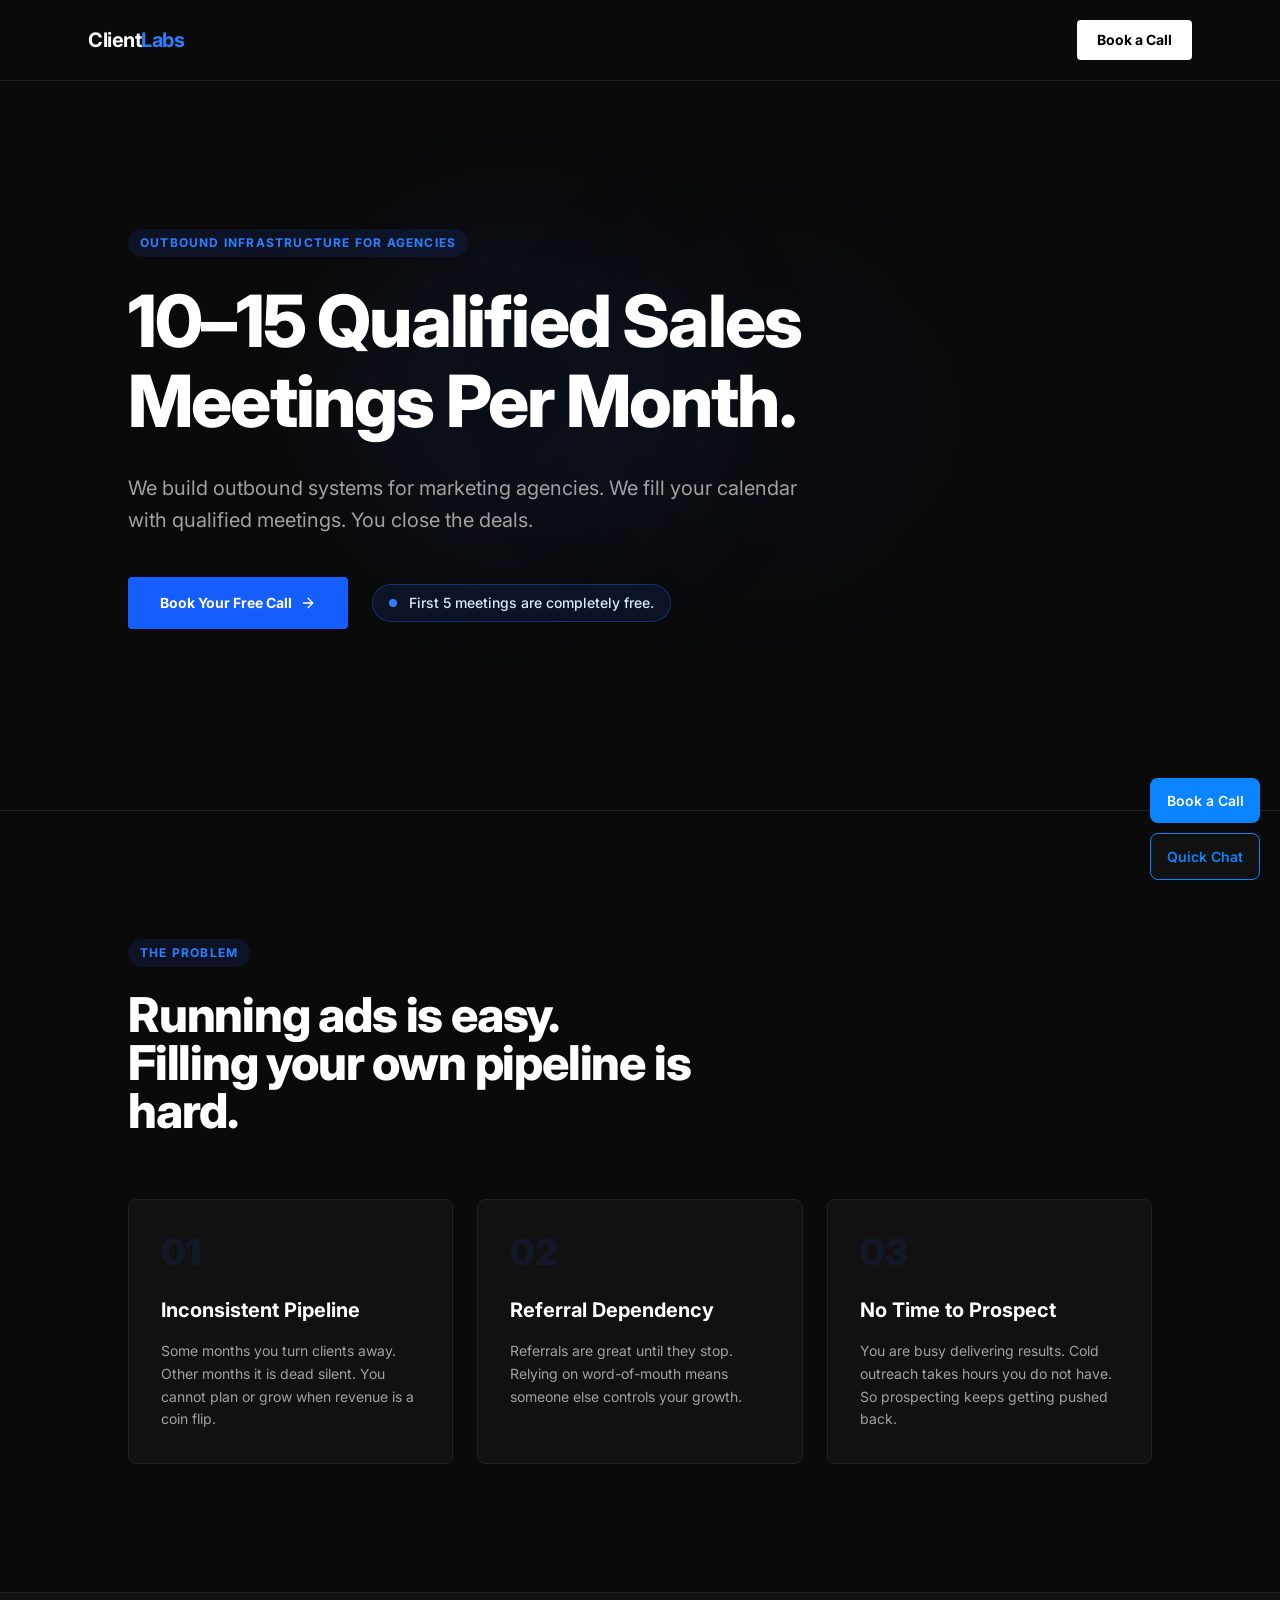
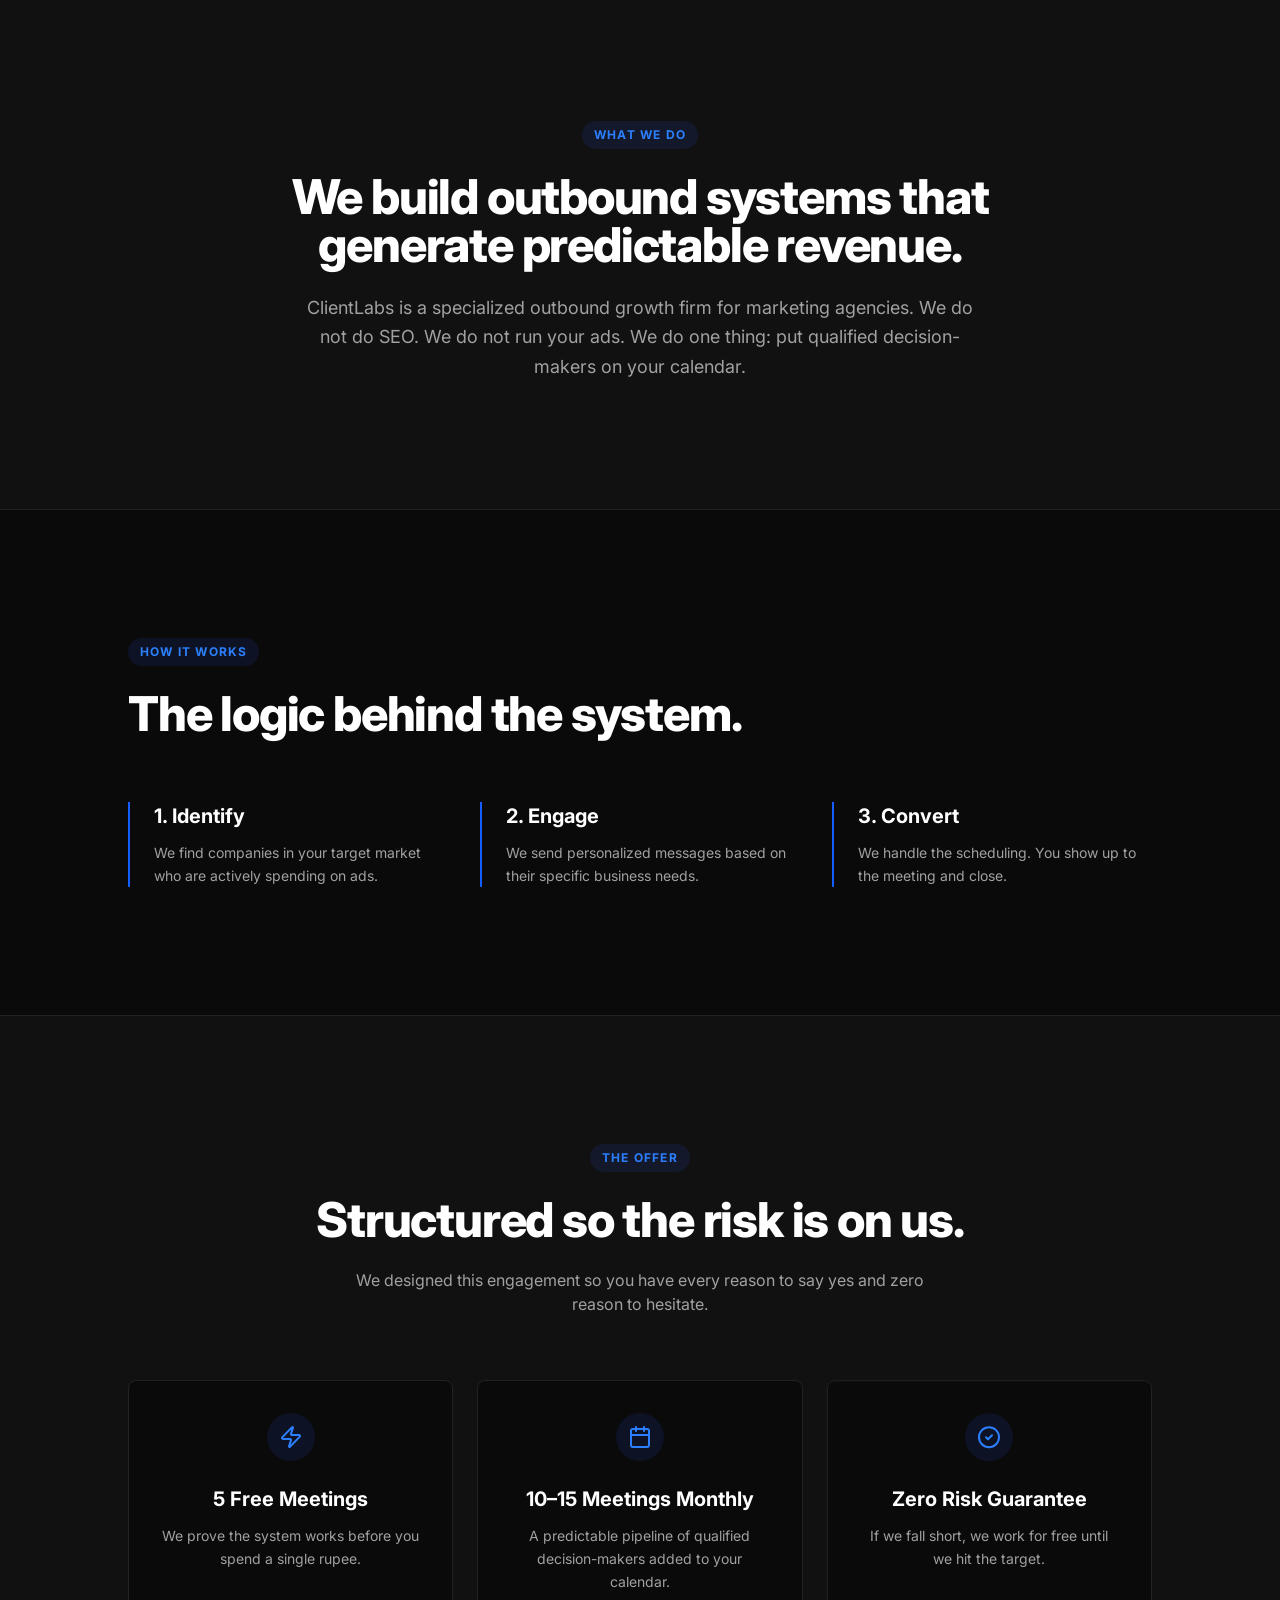
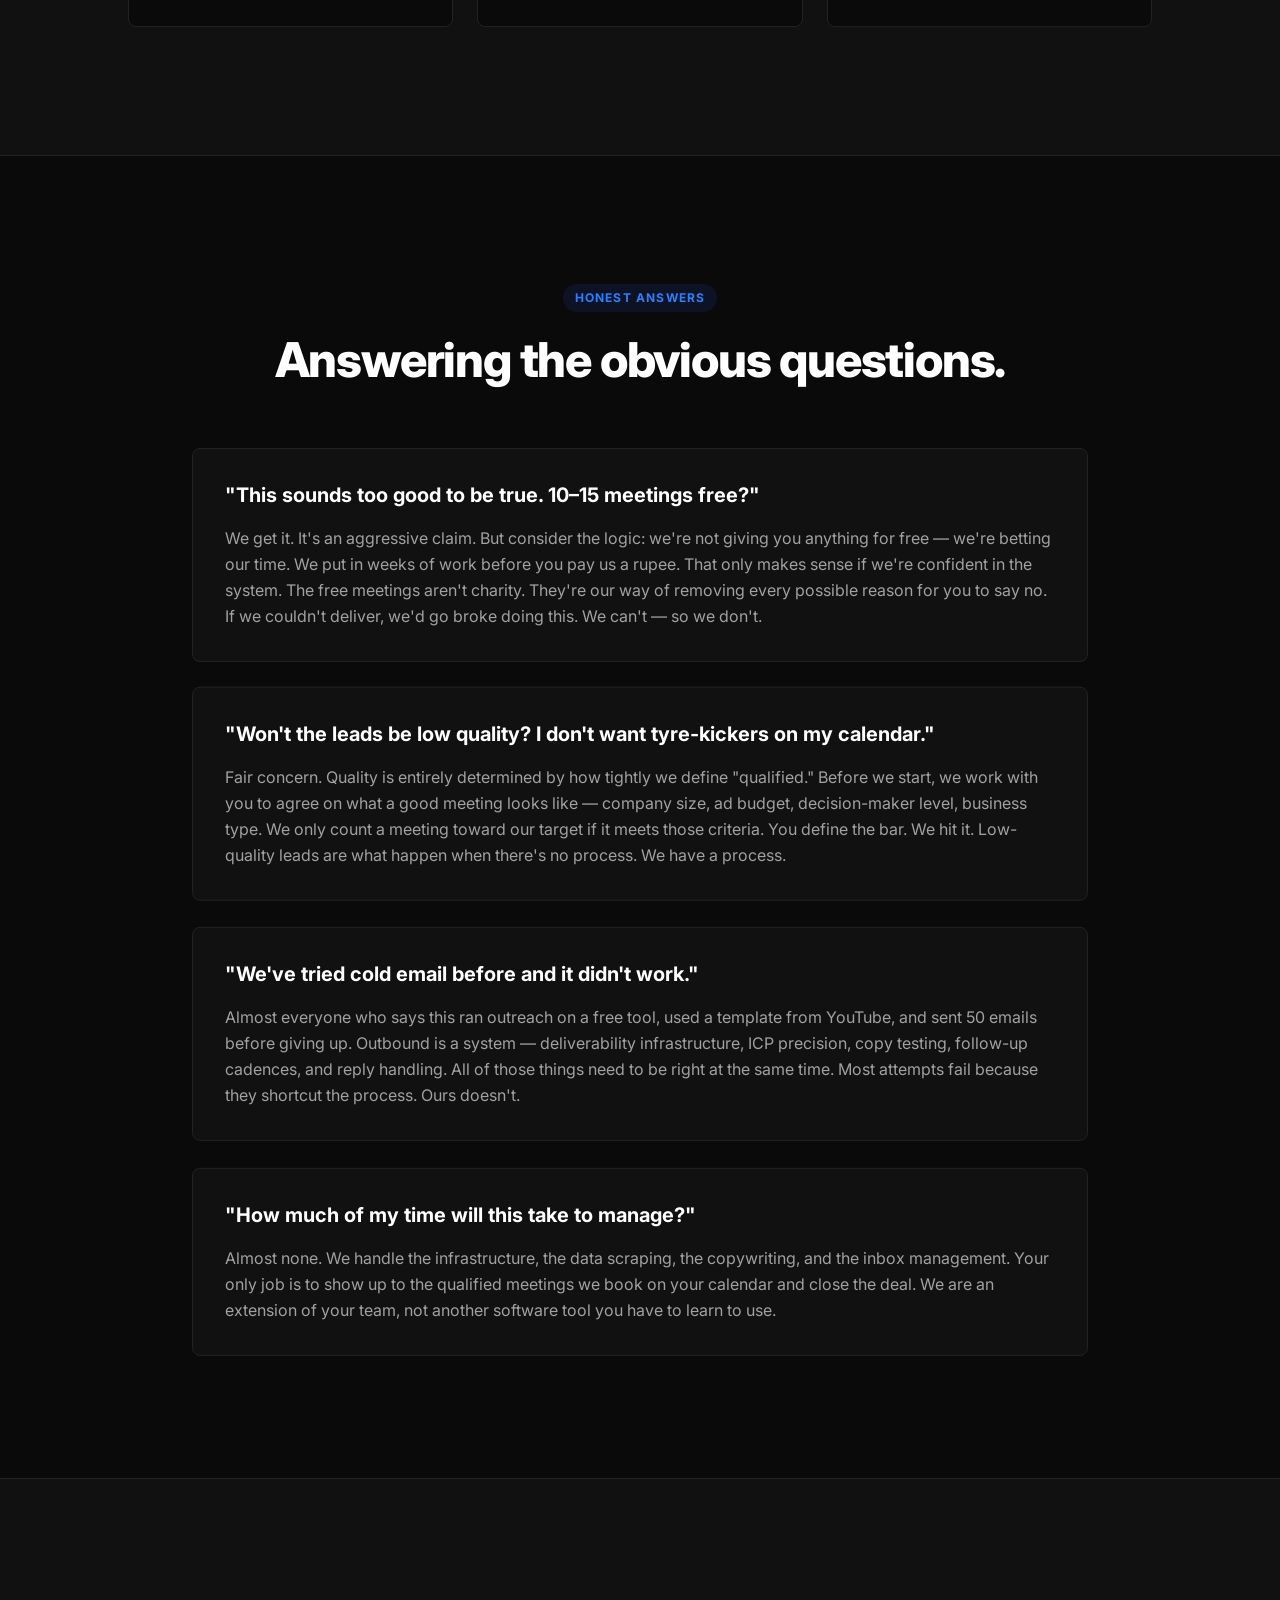
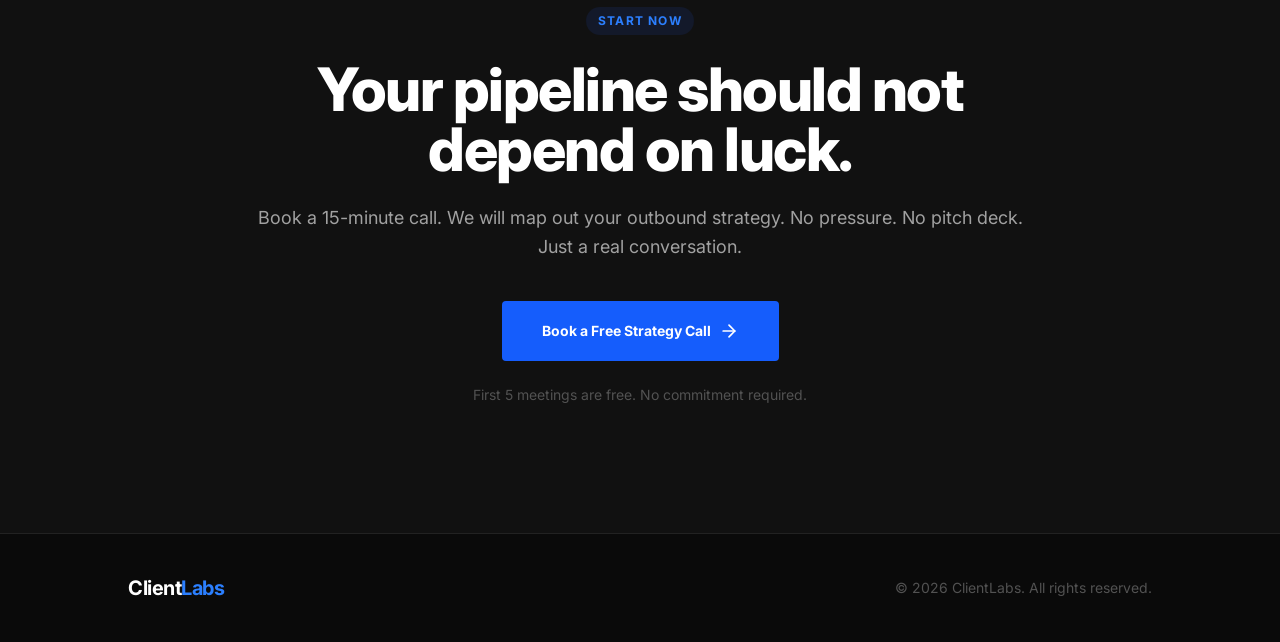
<file: index.html>
<!doctype html>
<html lang="en">
  <head>
    <meta charset="UTF-8" />
    <meta name="viewport" content="width=device-width, initial-scale=1.0" />
    <title>ClientLabs</title>

    <!-- KEEP THESE EXACT -->
    <script type="module" crossorigin src="/assets/index-BBIAA8U6.js"></script>
    <link rel="stylesheet" crossorigin href="/assets/index-Dtz6WAmm.css">

    <!-- Calendly -->
    <link href="https://assets.calendly.com/assets/external/widget.css" rel="stylesheet">
    <script src="https://assets.calendly.com/assets/external/widget.js" async></script>

    <style>
      .floating-cta {
        position: fixed;
        bottom: 20px;
        right: 20px;
        display: flex;
        flex-direction: column;
        gap: 10px;
        z-index: 9999;
      }

      .cta-btn {
        padding: 12px 16px;
        border-radius: 8px;
        font-weight: 600;
        font-size: 14px;
        cursor: pointer;
        border: none;
        text-align: center;
      }

      .cta-primary {
        background: #0A84FF;
        color: white;
      }

      .cta-secondary {
        background: #111;
        color: #0A84FF;
        border: 1px solid #0A84FF;
        text-decoration: none;
        display: inline-block;
      }
    </style>
  </head>

  <body>
    <!-- React App -->
    <div id="root"></div>

    <!-- Floating CTA -->
    <div class="floating-cta">

      <!-- Calendly -->
      <button 
        class="cta-btn cta-primary"
        onclick="Calendly.initPopupWidget({url: 'https://calendly.com/gvgautham007/20min'}); return false;"
      >
        Book a Call
      </button>

      <!-- WhatsApp -->
      <a 
        href="https://wa.link/yzcdc7" 
        target="_blank" 
        class="cta-btn cta-secondary"
      >
        Quick Chat
      </a>

    </div>

    <!-- UNIVERSAL BUTTON FIX -->
    <script>
      function attachCalendly() {
        const elements = document.querySelectorAll("button, a");

        elements.forEach((el) => {
          const text = (el.textContent || "").toLowerCase();

          if (text.includes("book") && text.includes("call")) {

            // Avoid attaching multiple times
            if (el.dataset.calendlyBound === "true") return;
            el.dataset.calendlyBound = "true";

            el.addEventListener("click", function (e) {
              e.preventDefault();
              e.stopPropagation();

              if (window.Calendly) {
                Calendly.initPopupWidget({
                  url: "https://calendly.com/gvgautham007/20min",
                });
              }
            });
          }
        });
      }

      // Initial run
      window.addEventListener("load", () => {
        attachCalendly();

        // Re-run for React updates
        setInterval(attachCalendly, 1200);
      });
    </script>

  </body>
</html>
</file>
<file: assets/index-Dtz6WAmm.css>
@import"https://fonts.googleapis.com/css2?family=Inter:wght@300;400;500;600;700;800;900&display=swap";/*! tailwindcss v4.2.2 | MIT License | https://tailwindcss.com */@layer properties{@supports (((-webkit-hyphens:none)) and (not (margin-trim:inline))) or ((-moz-orient:inline) and (not (color:rgb(from red r g b)))){*,:before,:after,::backdrop{--tw-border-style:solid;--tw-leading:initial;--tw-font-weight:initial;--tw-tracking:initial;--tw-blur:initial;--tw-brightness:initial;--tw-contrast:initial;--tw-grayscale:initial;--tw-hue-rotate:initial;--tw-invert:initial;--tw-opacity:initial;--tw-saturate:initial;--tw-sepia:initial;--tw-drop-shadow:initial;--tw-drop-shadow-color:initial;--tw-drop-shadow-alpha:100%;--tw-drop-shadow-size:initial;--tw-backdrop-blur:initial;--tw-backdrop-brightness:initial;--tw-backdrop-contrast:initial;--tw-backdrop-grayscale:initial;--tw-backdrop-hue-rotate:initial;--tw-backdrop-invert:initial;--tw-backdrop-opacity:initial;--tw-backdrop-saturate:initial;--tw-backdrop-sepia:initial;--tw-duration:initial;--tw-translate-x:0;--tw-translate-y:0;--tw-translate-z:0;--tw-shadow:0 0 #0000;--tw-shadow-color:initial;--tw-shadow-alpha:100%;--tw-inset-shadow:0 0 #0000;--tw-inset-shadow-color:initial;--tw-inset-shadow-alpha:100%;--tw-ring-color:initial;--tw-ring-shadow:0 0 #0000;--tw-inset-ring-color:initial;--tw-inset-ring-shadow:0 0 #0000;--tw-ring-inset:initial;--tw-ring-offset-width:0px;--tw-ring-offset-color:#fff;--tw-ring-offset-shadow:0 0 #0000}}}@layer theme{:root,:host{--font-sans:"Inter", ui-sans-serif, system-ui, sans-serif;--font-mono:ui-monospace, SFMono-Regular, Menlo, Monaco, Consolas, "Liberation Mono", "Courier New", monospace;--color-blue-100:oklch(93.2% .032 255.585);--color-blue-500:oklch(62.3% .214 259.815);--color-blue-600:oklch(54.6% .245 262.881);--color-blue-900:oklch(37.9% .146 265.522);--color-neutral-200:oklch(92.2% 0 0);--color-neutral-300:oklch(87% 0 0);--color-neutral-400:oklch(70.8% 0 0);--color-neutral-600:oklch(43.9% 0 0);--color-black:#000;--color-white:#fff;--spacing:.25rem;--container-xl:36rem;--container-2xl:42rem;--container-3xl:48rem;--container-4xl:56rem;--container-5xl:64rem;--container-6xl:72rem;--text-xs:.75rem;--text-xs--line-height:calc(1 / .75);--text-sm:.875rem;--text-sm--line-height:calc(1.25 / .875);--text-lg:1.125rem;--text-lg--line-height:calc(1.75 / 1.125);--text-xl:1.25rem;--text-xl--line-height:calc(1.75 / 1.25);--text-4xl:2.25rem;--text-4xl--line-height:calc(2.5 / 2.25);--text-5xl:3rem;--text-5xl--line-height:1;--text-6xl:3.75rem;--text-6xl--line-height:1;--text-7xl:4.5rem;--text-7xl--line-height:1;--font-weight-medium:500;--font-weight-bold:700;--font-weight-extrabold:800;--font-weight-black:900;--tracking-tight:-.025em;--tracking-widest:.1em;--leading-relaxed:1.625;--radius-lg:.5rem;--animate-pulse:pulse 2s cubic-bezier(.4, 0, .6, 1) infinite;--blur-md:12px;--blur-3xl:64px;--default-transition-duration:.15s;--default-transition-timing-function:cubic-bezier(.4, 0, .2, 1);--default-font-family:var(--font-sans);--default-mono-font-family:var(--font-mono)}}@layer base{*,:after,:before,::backdrop{box-sizing:border-box;border:0 solid;margin:0;padding:0}::file-selector-button{box-sizing:border-box;border:0 solid;margin:0;padding:0}html,:host{-webkit-text-size-adjust:100%;-moz-tab-size:4;tab-size:4;line-height:1.5;font-family:var(--default-font-family,ui-sans-serif, system-ui, sans-serif, "Apple Color Emoji", "Segoe UI Emoji", "Segoe UI Symbol", "Noto Color Emoji");font-feature-settings:var(--default-font-feature-settings,normal);font-variation-settings:var(--default-font-variation-settings,normal);-webkit-tap-highlight-color:transparent}hr{height:0;color:inherit;border-top-width:1px}abbr:where([title]){-webkit-text-decoration:underline dotted;text-decoration:underline dotted}h1,h2,h3,h4,h5,h6{font-size:inherit;font-weight:inherit}a{color:inherit;-webkit-text-decoration:inherit;text-decoration:inherit}b,strong{font-weight:bolder}code,kbd,samp,pre{font-family:var(--default-mono-font-family,ui-monospace, SFMono-Regular, Menlo, Monaco, Consolas, "Liberation Mono", "Courier New", monospace);font-feature-settings:var(--default-mono-font-feature-settings,normal);font-variation-settings:var(--default-mono-font-variation-settings,normal);font-size:1em}small{font-size:80%}sub,sup{vertical-align:baseline;font-size:75%;line-height:0;position:relative}sub{bottom:-.25em}sup{top:-.5em}table{text-indent:0;border-color:inherit;border-collapse:collapse}:-moz-focusring{outline:auto}progress{vertical-align:baseline}summary{display:list-item}ol,ul,menu{list-style:none}img,svg,video,canvas,audio,iframe,embed,object{vertical-align:middle;display:block}img,video{max-width:100%;height:auto}button,input,select,optgroup,textarea{font:inherit;font-feature-settings:inherit;font-variation-settings:inherit;letter-spacing:inherit;color:inherit;opacity:1;background-color:#0000;border-radius:0}::file-selector-button{font:inherit;font-feature-settings:inherit;font-variation-settings:inherit;letter-spacing:inherit;color:inherit;opacity:1;background-color:#0000;border-radius:0}:where(select:is([multiple],[size])) optgroup{font-weight:bolder}:where(select:is([multiple],[size])) optgroup option{padding-inline-start:20px}::file-selector-button{margin-inline-end:4px}::placeholder{opacity:1}@supports (not ((-webkit-appearance:-apple-pay-button))) or (contain-intrinsic-size:1px){::placeholder{color:currentColor}@supports (color:color-mix(in lab,red,red)){::placeholder{color:color-mix(in oklab,currentcolor 50%,transparent)}}}textarea{resize:vertical}::-webkit-search-decoration{-webkit-appearance:none}::-webkit-date-and-time-value{min-height:1lh;text-align:inherit}::-webkit-datetime-edit{display:inline-flex}::-webkit-datetime-edit-fields-wrapper{padding:0}::-webkit-datetime-edit{padding-block:0}::-webkit-datetime-edit-year-field{padding-block:0}::-webkit-datetime-edit-month-field{padding-block:0}::-webkit-datetime-edit-day-field{padding-block:0}::-webkit-datetime-edit-hour-field{padding-block:0}::-webkit-datetime-edit-minute-field{padding-block:0}::-webkit-datetime-edit-second-field{padding-block:0}::-webkit-datetime-edit-millisecond-field{padding-block:0}::-webkit-datetime-edit-meridiem-field{padding-block:0}::-webkit-calendar-picker-indicator{line-height:1}:-moz-ui-invalid{box-shadow:none}button,input:where([type=button],[type=reset],[type=submit]){-webkit-appearance:button;-moz-appearance:button;appearance:button}::file-selector-button{-webkit-appearance:button;-moz-appearance:button;appearance:button}::-webkit-inner-spin-button{height:auto}::-webkit-outer-spin-button{height:auto}[hidden]:where(:not([hidden=until-found])){display:none!important}}@layer components;@layer utilities{.pointer-events-none{pointer-events:none}.absolute{position:absolute}.fixed{position:fixed}.relative{position:relative}.inset-0{inset:calc(var(--spacing) * 0)}.top-0{top:calc(var(--spacing) * 0)}.top-1\/4{top:25%}.right-0{right:calc(var(--spacing) * 0)}.right-1\/4{right:25%}.bottom-1\/4{bottom:25%}.left-0{left:calc(var(--spacing) * 0)}.left-1\/4{left:25%}.z-10{z-index:10}.z-50{z-index:50}.mx-auto{margin-inline:auto}.mt-6{margin-top:calc(var(--spacing) * 6)}.mb-3{margin-bottom:calc(var(--spacing) * 3)}.mb-4{margin-bottom:calc(var(--spacing) * 4)}.mb-6{margin-bottom:calc(var(--spacing) * 6)}.mb-8{margin-bottom:calc(var(--spacing) * 8)}.mb-10{margin-bottom:calc(var(--spacing) * 10)}.mb-16{margin-bottom:calc(var(--spacing) * 16)}.flex{display:flex}.grid{display:grid}.inline-block{display:inline-block}.inline-flex{display:inline-flex}.h-2{height:calc(var(--spacing) * 2)}.h-4{height:calc(var(--spacing) * 4)}.h-5{height:calc(var(--spacing) * 5)}.h-6{height:calc(var(--spacing) * 6)}.h-12{height:calc(var(--spacing) * 12)}.h-20{height:calc(var(--spacing) * 20)}.h-96{height:calc(var(--spacing) * 96)}.h-full{height:100%}.min-h-\[90vh\]{min-height:90vh}.min-h-screen{min-height:100vh}.w-2{width:calc(var(--spacing) * 2)}.w-4{width:calc(var(--spacing) * 4)}.w-5{width:calc(var(--spacing) * 5)}.w-6{width:calc(var(--spacing) * 6)}.w-12{width:calc(var(--spacing) * 12)}.w-96{width:calc(var(--spacing) * 96)}.w-full{width:100%}.max-w-2xl{max-width:var(--container-2xl)}.max-w-3xl{max-width:var(--container-3xl)}.max-w-4xl{max-width:var(--container-4xl)}.max-w-5xl{max-width:var(--container-5xl)}.max-w-6xl{max-width:var(--container-6xl)}.max-w-xl{max-width:var(--container-xl)}.grow{flex-grow:1}.animate-pulse{animation:var(--animate-pulse)}.flex-col{flex-direction:column}.items-center{align-items:center}.items-start{align-items:flex-start}.justify-between{justify-content:space-between}.justify-center{justify-content:center}.gap-2{gap:calc(var(--spacing) * 2)}.gap-3{gap:calc(var(--spacing) * 3)}.gap-4{gap:calc(var(--spacing) * 4)}.gap-6{gap:calc(var(--spacing) * 6)}.gap-8{gap:calc(var(--spacing) * 8)}.overflow-hidden{overflow:hidden}.rounded{border-radius:.25rem}.rounded-full{border-radius:3.40282e38px}.rounded-lg{border-radius:var(--radius-lg)}.border{border-style:var(--tw-border-style);border-width:1px}.border-y{border-block-style:var(--tw-border-style);border-block-width:1px}.border-t{border-top-style:var(--tw-border-style);border-top-width:1px}.border-b{border-bottom-style:var(--tw-border-style);border-bottom-width:1px}.border-l-2{border-left-style:var(--tw-border-style);border-left-width:2px}.border-\[\#222\]{border-color:#222}.border-blue-500\/30{border-color:#3080ff4d}@supports (color:color-mix(in lab,red,red)){.border-blue-500\/30{border-color:color-mix(in oklab,var(--color-blue-500) 30%,transparent)}}.border-blue-600{border-color:var(--color-blue-600)}.bg-\[\#0a0a0a\]{background-color:#0a0a0a}.bg-\[\#0a0a0a\]\/80{background-color:#0a0a0acc}.bg-\[\#111\]{background-color:#111}.bg-blue-500{background-color:var(--color-blue-500)}.bg-blue-600{background-color:var(--color-blue-600)}.bg-blue-900\/5{background-color:#1c398e0d}@supports (color:color-mix(in lab,red,red)){.bg-blue-900\/5{background-color:color-mix(in oklab,var(--color-blue-900) 5%,transparent)}}.bg-blue-900\/10{background-color:#1c398e1a}@supports (color:color-mix(in lab,red,red)){.bg-blue-900\/10{background-color:color-mix(in oklab,var(--color-blue-900) 10%,transparent)}}.bg-blue-900\/20{background-color:#1c398e33}@supports (color:color-mix(in lab,red,red)){.bg-blue-900\/20{background-color:color-mix(in oklab,var(--color-blue-900) 20%,transparent)}}.bg-white{background-color:var(--color-white)}.p-8{padding:calc(var(--spacing) * 8)}.px-3{padding-inline:calc(var(--spacing) * 3)}.px-4{padding-inline:calc(var(--spacing) * 4)}.px-5{padding-inline:calc(var(--spacing) * 5)}.px-6{padding-inline:calc(var(--spacing) * 6)}.px-8{padding-inline:calc(var(--spacing) * 8)}.px-10{padding-inline:calc(var(--spacing) * 10)}.py-1\.5{padding-block:calc(var(--spacing) * 1.5)}.py-2{padding-block:calc(var(--spacing) * 2)}.py-2\.5{padding-block:calc(var(--spacing) * 2.5)}.py-4{padding-block:calc(var(--spacing) * 4)}.py-5{padding-block:calc(var(--spacing) * 5)}.py-10{padding-block:calc(var(--spacing) * 10)}.py-32{padding-block:calc(var(--spacing) * 32)}.pt-32{padding-top:calc(var(--spacing) * 32)}.pb-20{padding-bottom:calc(var(--spacing) * 20)}.pl-6{padding-left:calc(var(--spacing) * 6)}.text-center{text-align:center}.font-sans{font-family:var(--font-sans)}.text-4xl{font-size:var(--text-4xl);line-height:var(--tw-leading,var(--text-4xl--line-height))}.text-5xl{font-size:var(--text-5xl);line-height:var(--tw-leading,var(--text-5xl--line-height))}.text-lg{font-size:var(--text-lg);line-height:var(--tw-leading,var(--text-lg--line-height))}.text-sm{font-size:var(--text-sm);line-height:var(--tw-leading,var(--text-sm--line-height))}.text-xl{font-size:var(--text-xl);line-height:var(--tw-leading,var(--text-xl--line-height))}.text-xs{font-size:var(--text-xs);line-height:var(--tw-leading,var(--text-xs--line-height))}.leading-\[1\.1\]{--tw-leading:1.1;line-height:1.1}.leading-relaxed{--tw-leading:var(--leading-relaxed);line-height:var(--leading-relaxed)}.font-black{--tw-font-weight:var(--font-weight-black);font-weight:var(--font-weight-black)}.font-bold{--tw-font-weight:var(--font-weight-bold);font-weight:var(--font-weight-bold)}.font-extrabold{--tw-font-weight:var(--font-weight-extrabold);font-weight:var(--font-weight-extrabold)}.font-medium{--tw-font-weight:var(--font-weight-medium);font-weight:var(--font-weight-medium)}.tracking-tight{--tw-tracking:var(--tracking-tight);letter-spacing:var(--tracking-tight)}.tracking-widest{--tw-tracking:var(--tracking-widest);letter-spacing:var(--tracking-widest)}.text-\[\#f0f0f0\]{color:#f0f0f0}.text-black{color:var(--color-black)}.text-blue-100{color:var(--color-blue-100)}.text-blue-500{color:var(--color-blue-500)}.text-blue-900\/20{color:#1c398e33}@supports (color:color-mix(in lab,red,red)){.text-blue-900\/20{color:color-mix(in oklab,var(--color-blue-900) 20%,transparent)}}.text-neutral-300{color:var(--color-neutral-300)}.text-neutral-400{color:var(--color-neutral-400)}.text-neutral-600{color:var(--color-neutral-600)}.text-white{color:var(--color-white)}.uppercase{text-transform:uppercase}.blur-3xl{--tw-blur:blur(var(--blur-3xl));filter:var(--tw-blur,) var(--tw-brightness,) var(--tw-contrast,) var(--tw-grayscale,) var(--tw-hue-rotate,) var(--tw-invert,) var(--tw-saturate,) var(--tw-sepia,) var(--tw-drop-shadow,)}.backdrop-blur-md{--tw-backdrop-blur:blur(var(--blur-md));-webkit-backdrop-filter:var(--tw-backdrop-blur,) var(--tw-backdrop-brightness,) var(--tw-backdrop-contrast,) var(--tw-backdrop-grayscale,) var(--tw-backdrop-hue-rotate,) var(--tw-backdrop-invert,) var(--tw-backdrop-opacity,) var(--tw-backdrop-saturate,) var(--tw-backdrop-sepia,);backdrop-filter:var(--tw-backdrop-blur,) var(--tw-backdrop-brightness,) var(--tw-backdrop-contrast,) var(--tw-backdrop-grayscale,) var(--tw-backdrop-hue-rotate,) var(--tw-backdrop-invert,) var(--tw-backdrop-opacity,) var(--tw-backdrop-saturate,) var(--tw-backdrop-sepia,)}.transition{transition-property:color,background-color,border-color,outline-color,text-decoration-color,fill,stroke,--tw-gradient-from,--tw-gradient-via,--tw-gradient-to,opacity,box-shadow,transform,translate,scale,rotate,filter,-webkit-backdrop-filter,backdrop-filter,display,content-visibility,overlay,pointer-events;transition-timing-function:var(--tw-ease,var(--default-transition-timing-function));transition-duration:var(--tw-duration,var(--default-transition-duration))}.transition-all{transition-property:all;transition-timing-function:var(--tw-ease,var(--default-transition-timing-function));transition-duration:var(--tw-duration,var(--default-transition-duration))}.transition-colors{transition-property:color,background-color,border-color,outline-color,text-decoration-color,fill,stroke,--tw-gradient-from,--tw-gradient-via,--tw-gradient-to;transition-timing-function:var(--tw-ease,var(--default-transition-timing-function));transition-duration:var(--tw-duration,var(--default-transition-duration))}.duration-200{--tw-duration:.2s;transition-duration:.2s}.selection\:bg-blue-500\/30 ::selection{background-color:#3080ff4d}@supports (color:color-mix(in lab,red,red)){.selection\:bg-blue-500\/30 ::selection{background-color:color-mix(in oklab,var(--color-blue-500) 30%,transparent)}}.selection\:bg-blue-500\/30::selection{background-color:#3080ff4d}@supports (color:color-mix(in lab,red,red)){.selection\:bg-blue-500\/30::selection{background-color:color-mix(in oklab,var(--color-blue-500) 30%,transparent)}}@media(hover:hover){.hover\:-translate-y-0\.5:hover{--tw-translate-y:calc(var(--spacing) * -.5);translate:var(--tw-translate-x) var(--tw-translate-y)}.hover\:border-blue-500:hover{border-color:var(--color-blue-500)}.hover\:border-blue-900\/50:hover{border-color:#1c398e80}@supports (color:color-mix(in lab,red,red)){.hover\:border-blue-900\/50:hover{border-color:color-mix(in oklab,var(--color-blue-900) 50%,transparent)}}.hover\:bg-blue-500:hover{background-color:var(--color-blue-500)}.hover\:bg-neutral-200:hover{background-color:var(--color-neutral-200)}.hover\:text-blue-500:hover{color:var(--color-blue-500)}.hover\:shadow-\[0_8px_24px_rgba\(37\,99\,235\,0\.25\)\]:hover{--tw-shadow:0 8px 24px var(--tw-shadow-color,#2563eb40);box-shadow:var(--tw-inset-shadow),var(--tw-inset-ring-shadow),var(--tw-ring-offset-shadow),var(--tw-ring-shadow),var(--tw-shadow)}}@media(min-width:40rem){.sm\:flex-row{flex-direction:row}.sm\:items-center{align-items:center}}@media(min-width:48rem){.md\:grid-cols-3{grid-template-columns:repeat(3,minmax(0,1fr))}.md\:flex-row{flex-direction:row}.md\:text-5xl{font-size:var(--text-5xl);line-height:var(--tw-leading,var(--text-5xl--line-height))}.md\:text-6xl{font-size:var(--text-6xl);line-height:var(--tw-leading,var(--text-6xl--line-height))}.md\:text-7xl{font-size:var(--text-7xl);line-height:var(--tw-leading,var(--text-7xl--line-height))}.md\:text-xl{font-size:var(--text-xl);line-height:var(--tw-leading,var(--text-xl--line-height))}}}body{color:#f0f0f0;font-family:var(--font-sans);-webkit-font-smoothing:antialiased;-moz-osx-font-smoothing:grayscale;background-color:#0a0a0a}html{scroll-behavior:smooth}@property --tw-border-style{syntax:"*";inherits:false;initial-value:solid}@property --tw-leading{syntax:"*";inherits:false}@property --tw-font-weight{syntax:"*";inherits:false}@property --tw-tracking{syntax:"*";inherits:false}@property --tw-blur{syntax:"*";inherits:false}@property --tw-brightness{syntax:"*";inherits:false}@property --tw-contrast{syntax:"*";inherits:false}@property --tw-grayscale{syntax:"*";inherits:false}@property --tw-hue-rotate{syntax:"*";inherits:false}@property --tw-invert{syntax:"*";inherits:false}@property --tw-opacity{syntax:"*";inherits:false}@property --tw-saturate{syntax:"*";inherits:false}@property --tw-sepia{syntax:"*";inherits:false}@property --tw-drop-shadow{syntax:"*";inherits:false}@property --tw-drop-shadow-color{syntax:"*";inherits:false}@property --tw-drop-shadow-alpha{syntax:"<percentage>";inherits:false;initial-value:100%}@property --tw-drop-shadow-size{syntax:"*";inherits:false}@property --tw-backdrop-blur{syntax:"*";inherits:false}@property --tw-backdrop-brightness{syntax:"*";inherits:false}@property --tw-backdrop-contrast{syntax:"*";inherits:false}@property --tw-backdrop-grayscale{syntax:"*";inherits:false}@property --tw-backdrop-hue-rotate{syntax:"*";inherits:false}@property --tw-backdrop-invert{syntax:"*";inherits:false}@property --tw-backdrop-opacity{syntax:"*";inherits:false}@property --tw-backdrop-saturate{syntax:"*";inherits:false}@property --tw-backdrop-sepia{syntax:"*";inherits:false}@property --tw-duration{syntax:"*";inherits:false}@property --tw-translate-x{syntax:"*";inherits:false;initial-value:0}@property --tw-translate-y{syntax:"*";inherits:false;initial-value:0}@property --tw-translate-z{syntax:"*";inherits:false;initial-value:0}@property --tw-shadow{syntax:"*";inherits:false;initial-value:0 0 #0000}@property --tw-shadow-color{syntax:"*";inherits:false}@property --tw-shadow-alpha{syntax:"<percentage>";inherits:false;initial-value:100%}@property --tw-inset-shadow{syntax:"*";inherits:false;initial-value:0 0 #0000}@property --tw-inset-shadow-color{syntax:"*";inherits:false}@property --tw-inset-shadow-alpha{syntax:"<percentage>";inherits:false;initial-value:100%}@property --tw-ring-color{syntax:"*";inherits:false}@property --tw-ring-shadow{syntax:"*";inherits:false;initial-value:0 0 #0000}@property --tw-inset-ring-color{syntax:"*";inherits:false}@property --tw-inset-ring-shadow{syntax:"*";inherits:false;initial-value:0 0 #0000}@property --tw-ring-inset{syntax:"*";inherits:false}@property --tw-ring-offset-width{syntax:"<length>";inherits:false;initial-value:0}@property --tw-ring-offset-color{syntax:"*";inherits:false;initial-value:#fff}@property --tw-ring-offset-shadow{syntax:"*";inherits:false;initial-value:0 0 #0000}@keyframes pulse{50%{opacity:.5}}
</file>
